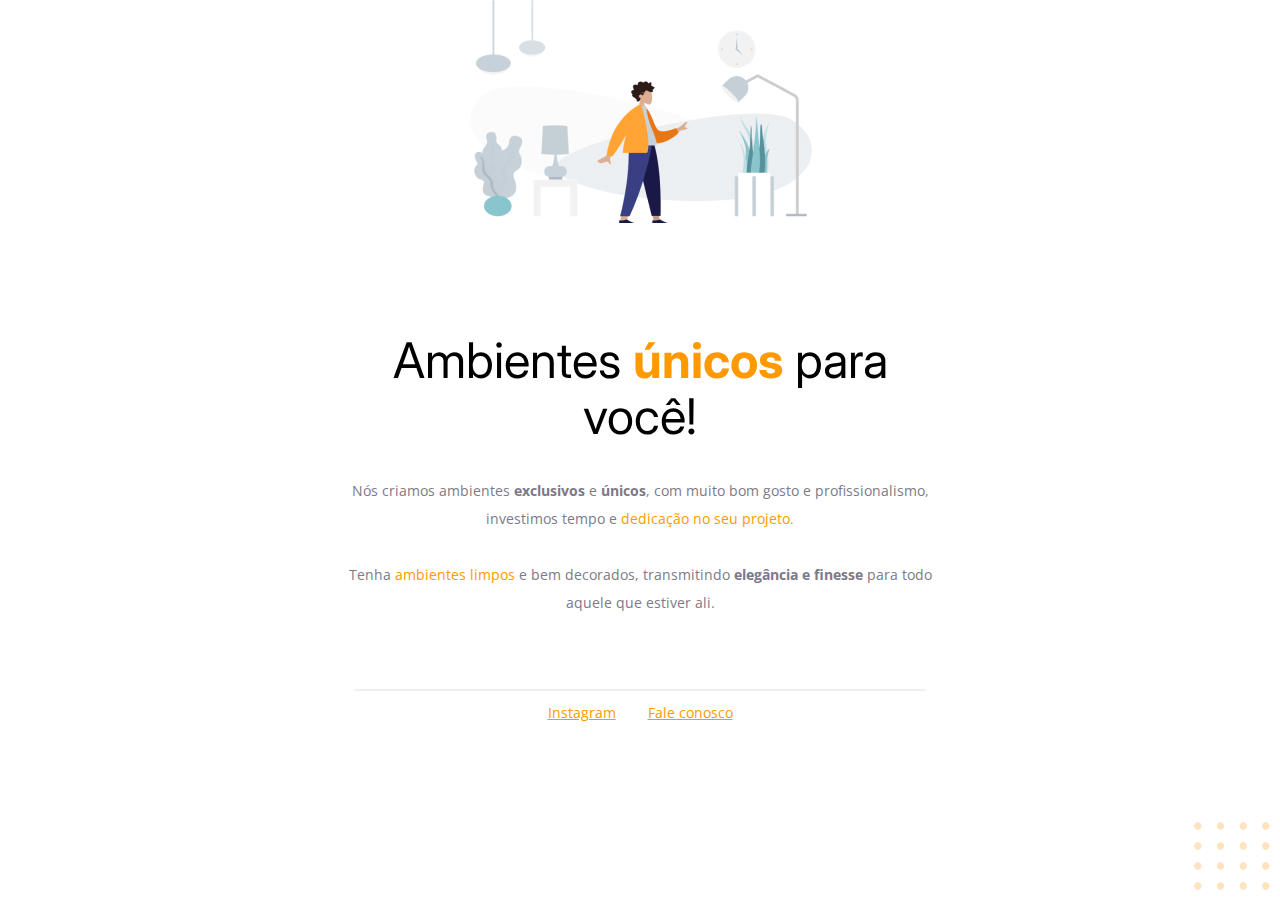
<file: Desafio01/index.html>
<!-- Instrução que define o tipo do documento. -->
<!DOCTYPE html>
<html lang="pt-br">
  <!-- Tag <head> contém as instruções para a página -->
  <head>
    <link rel="preconnect" href="https://fonts.googleapis.com" />
    <link rel="preconnect" href="https://fonts.gstatic.com" crossorigin />
    <meta charset="UTF-8" />
    <meta name="viewport" content="width=device-width, initial-scale=1.0" />
    <title>Móveis customizados</title>

    <link
      href="https://fonts.googleapis.com/css2?family=Inter:wght@400;700&family=Open+Sans:wght@400;700&display=swap"
      rel="stylesheet"
    />

    <link rel="stylesheet" href="style.css" />
  </head>

  <!-- Tag <body> é o corpo do documento, onde tem as informações que serão mostradas. -->
  <body>
    <div id="hero">
      <img
        id="pessoa"
        src="images/img1.jpg"
        alt="Desenho de uma pessoa vestindo uma camisa amarela em uma sala com Móveis"
      />

      <h1>Ambientes <span>únicos</span> para você!</h1>
      <p>
        Nós criamos ambientes <strong>exclusivos</strong> e
        <strong>únicos</strong>, com muito bom gosto e profissionalismo,
        investimos tempo e <span>dedicação no seu projeto.</span>

        <br />
        <br />

        Tenha <span>ambientes limpos</span> e bem decorados, transmitindo
        <strong>elegância e finesse</strong> para todo aquele que estiver ali.
      </p>
    </div>

    <div id="footer">
      <div class="line"></div>
      <a target="_blank" href="https://instagram.com/moveisparavoce"
        >Instagram</a
      >

      <a href="mailto:contato@moveisparavoce.com">Fale conosco</a>
    </div>

    <img
      id="balls"
      src="images/balls.svg"
      alt="Bolinhas alaranjadas no canto inferior direito da tela"
    />
  </body>
</html>
</file>
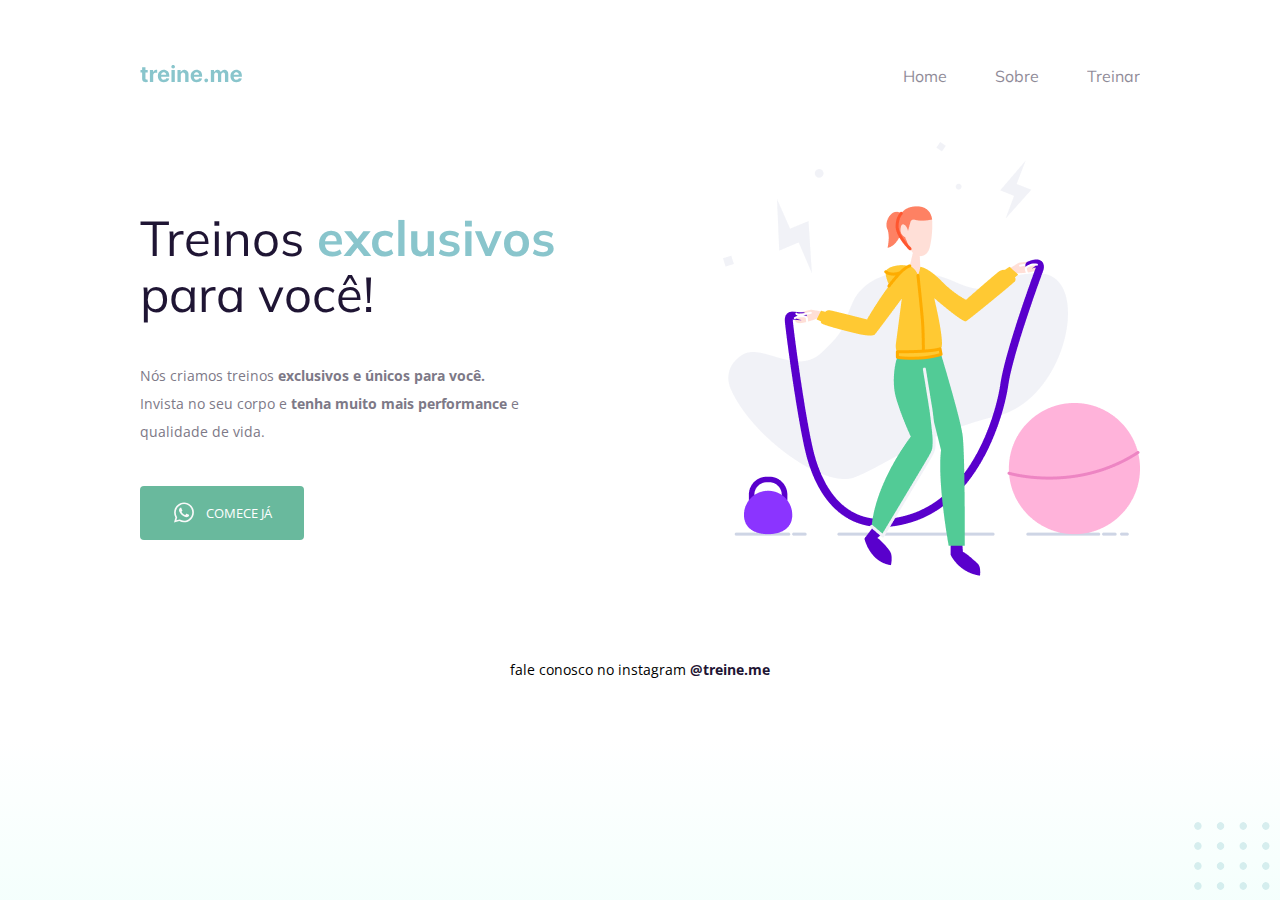
<file: Desafio02/index.html>
<!DOCTYPE html>
<html lang="pt-br">
  <head>
    <link rel="preconnect" href="https://fonts.googleapis.com" />
    <link rel="preconnect" href="https://fonts.gstatic.com" crossorigin />

    <meta charset="UTF-8" />
    <meta name="viewport" content="width=device-width, initial-scale=1.0" />
    <title>Treine me</title>

    <link
      href="https://fonts.googleapis.com/css2?family=Mulish:wght@400;700&family=Open+Sans:wght@400;700&display=swap"
      rel="stylesheet"
    />

    <link rel="stylesheet" href="style.css" />
  </head>
  <body>
    <div class="page">
      <nav>
        <a id="logo" href="#">
          <img src="images/logo.svg" alt="Treine.me" />
        </a>
        <ul>
          <li><a href="#">Home</a></li>
          <li><a href="#">Sobre</a></li>
          <li><a href="#">Treinar</a></li>
        </ul>
      </nav>
      <main>
        <section class="text">
          <h1>Treinos <span>exclusivos</span> para você!</h1>

          <p>
            Nós criamos treinos <strong>exclusivos e únicos para você.</strong>
            <br />
            Invista no seu corpo e
            <strong>tenha muito mais performance</strong> e
            <br />
            qualidade de vida.
          </p>

          <button>
            <img src="images/whats.svg" alt="Ícone do whatsapp" />
            Comece já
          </button>
        </section>

        <img
          src="images/img.png"
          alt="Desenho de uma mulher pulando corda numa academia."
        />
      </main>
      <footer>
        fale conosco no instagram
        <a href="https://instagram.com/treineme" target="_blank">@treine.me</a>
      </footer>
    </div>
    <img
      id="balls"
      src="images/balls.svg"
      alt="Bolinhas decorativas verdes no canto inferior direito da página."
    />
  </body>
</html>
</file>
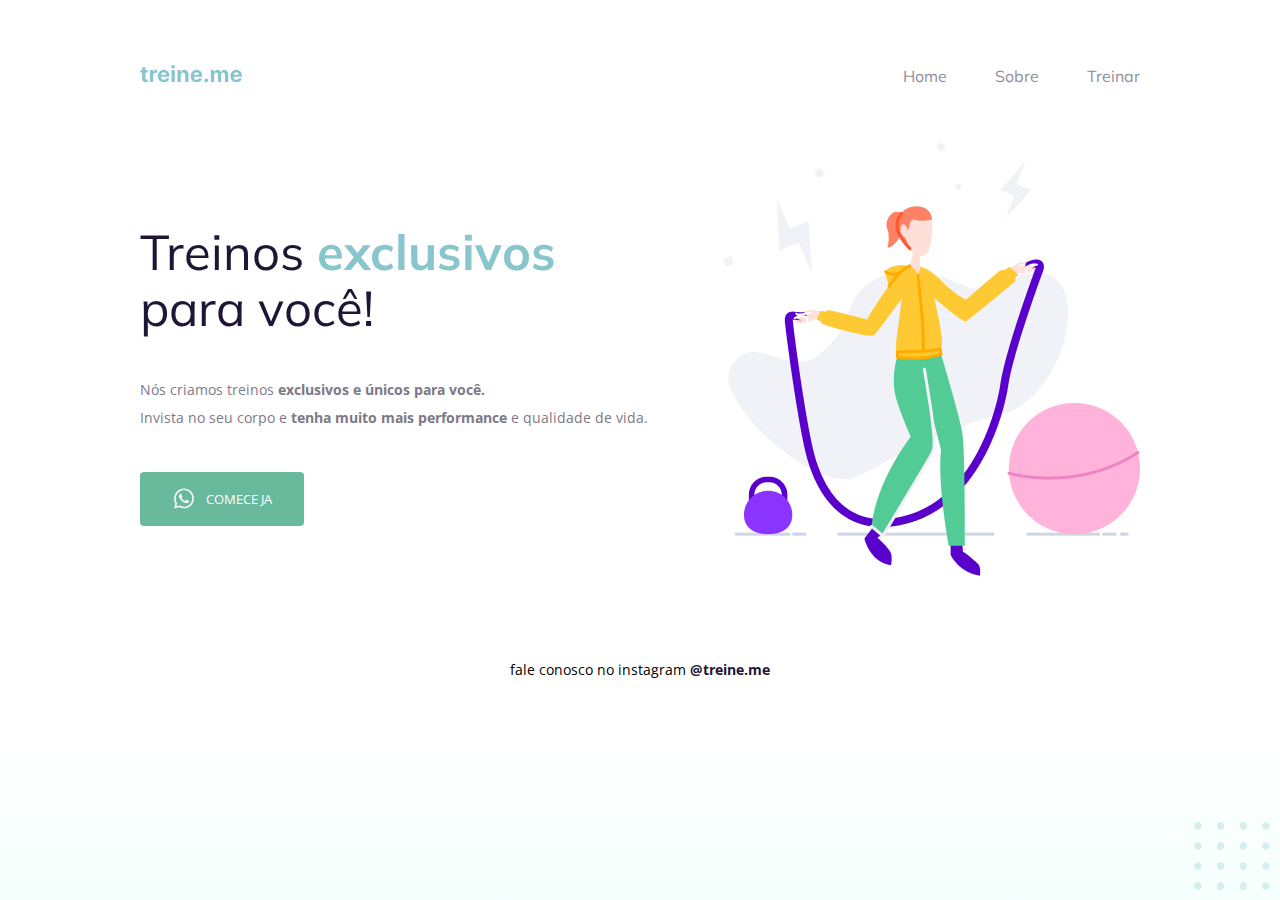
<file: Desafio03/index.html>
<!DOCTYPE html>
<html lang="pt-br">
  <head>
    <link rel="preconnect" href="https://fonts.googleapis.com">
    <link rel="preconnect" href="https://fonts.gstatic.com" crossorigin>

    <meta charset="UTF-8" />
    <meta name="viewport" content="width=device-width, initial-scale=1.0" />
    <title>Treine me</title>

    <link href="https://fonts.googleapis.com/css2?family=Mulish:wght@400;700&family=Open+Sans:wght@400;700&display=swap" rel="stylesheet">

    <link rel="stylesheet" href="style.css">

  </head>
  <body>
    <div class="page">
      
      <nav>
        <a id="logo" href="#">
          <img src="images/logo.svg" alt="Treine.me" />
        </a>
        <ul>
          <li><a href="">Home</a></li>    
          <li><a href="">Sobre</a></li>    
          <li><a href="">Treinar</a></li>    
        </ul>
      </nav>
      
      <main>
        <div>
          <h1>
            Treinos <span>exclusivos</span> para você!
          </h1>
          <p>
            Nós criamos treinos <strong>exclusivos e únicos para você.</strong></br>
            Invista no seu corpo e <strong>tenha muito mais performance</strong> e qualidade de vida.
          </p>          
          <button>
              <img src="images/whats.svg" alt="Ícone do whatsapp">
              Comece ja
          </button>

        </div>
          
          <img src="images/img.png" alt="Desenho de uma mulher pulando corta numa academia.">
      </main>

      <footer>
          fale conosco no instagram <a href="https://instagram.com/treineme" target="_blank">@treine.me</a>
      </footer>
      
    </div>
    <img id="balls" src="images/balls.svg" alt="Bolinhas decorativas verdes no canto inferior direito da página.">
  </body>
</html>
</file>
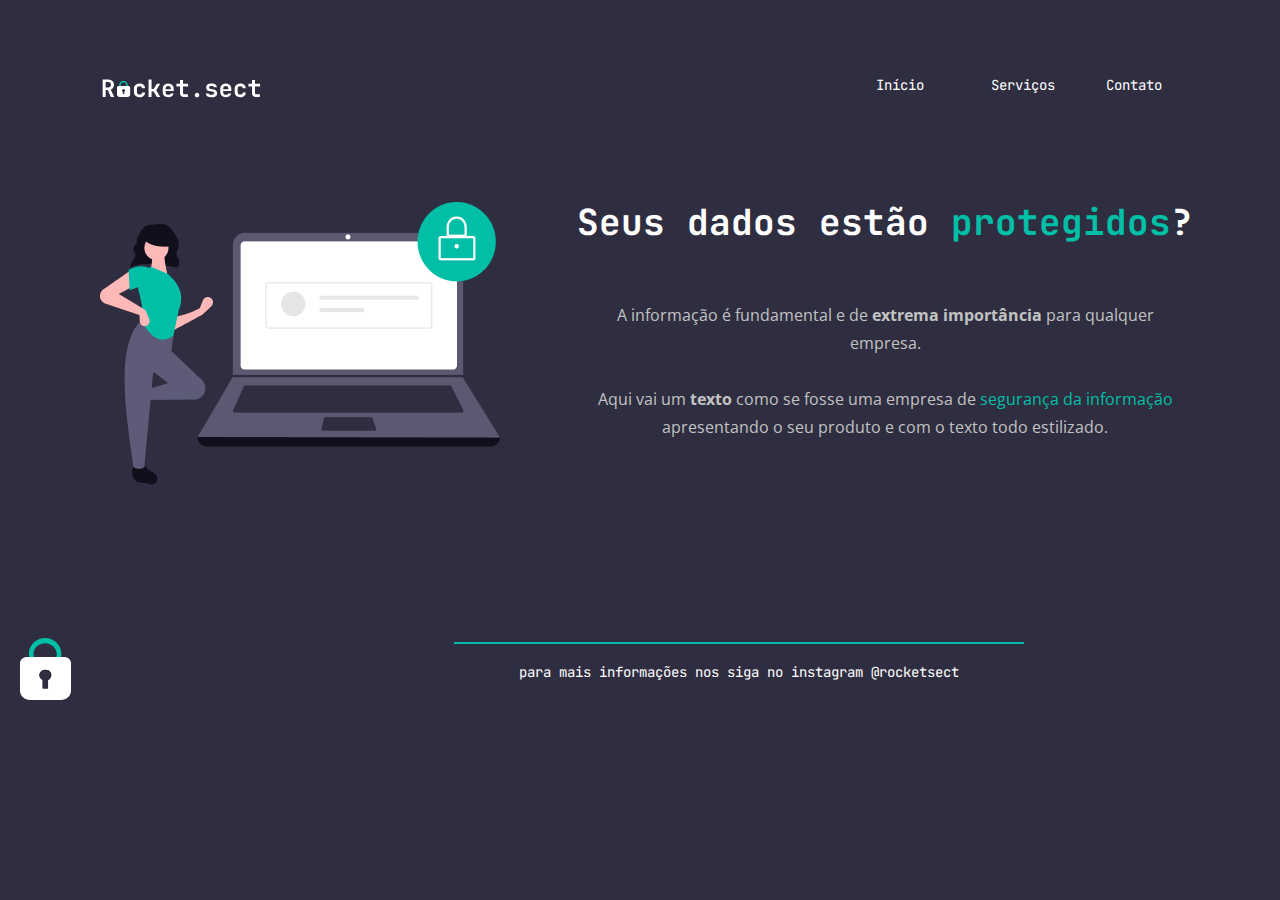
<file: Desafio04/index.html>
<!DOCTYPE html>
<html lang="pt-br">
  <head>
    
    <link rel="preconnect" href="https://fonts.googleapis.com">
    <link rel="preconnect" href="https://fonts.gstatic.com" crossorigin>
    <meta charset="UTF-8" />
    <meta name="viewport" content="width=device-width, initial-scale=1.0" />

    <link rel="stylesheet" href="style.css" />
    <title>Rocket.Sect</title>
    
    <link href="https://fonts.googleapis.com/css2?family=JetBrains+Mono:wght@500&family=Mulish:ital@1&family=Open+Sans:wght@400;700&display=swap" rel="stylesheet">

    <body>
      <div class="page">
        <header>
          <img src="./img/logo.svg" alt="Rocket.Sect" />
          <ul>
            <li><a href="#">Início</a></li>
            <li><a href="#">Serviços</a></li>
            <li><a href="#">Contato</a></li>
          </ul>
        </header>

        <main>
          <img
            src="./img/img1.png"
            alt="Mulher de camisa verde e calça cinza ao lado de um notebook com um cadeado no canto superior direto da tela"
          />
          <section>
            <h1>Seus dados estão <span>protegidos</span>?</h1>
            <p>
              A informação é fundamental e de
              <strong>extrema importância</strong> para qualquer <br/> empresa.
              
              <br/>
              <br/>

              Aqui vai um <strong>texto</strong> como se fosse uma empresa de
              <span>segurança da informação</span> <br/> apresentando o seu produto e
              com o texto todo estilizado.
            </p>
          </section>
        </main>
        <footer>
          <div id="line"></div>
          <p>
            para mais informações nos siga no instagram
            <a href="#">@rocketsect</a>
          </p>
        </footer>
        <img id="cadeado"
          src="./img/cadeado.svg"
          alt="Cadeado verde e cinza no canto inferior esquerdo"
        />
      </div>
      <!--FINAL page-->
  </body>
</html>
</file>
<file: Desafio01/style.css>
body {
  font-family: 'Open Sans', sans-serif;
  /*text-align: end;*/
  text-align: center;
  margin: 0;
}

#hero {
  width: 592px;
  margin: 0 auto 72px;
}

#hero #pessoa {
  margin-bottom: 72px;
}

/*img {
   margin: 100px;
  
}*/

h1 {
  font-family: 'Inter', sans-serif;
  font-size: 49px;
  line-height: 56px;
  font-weight: normal;

  margin-bottom: 32px;
}

h1 span {
  font-weight: bold;
}

span,
a {
  color: #ff9900;
}

p,
#footer {
  color: #7d7987;

  font-size: 14px;
  line-height: 28px;
}

#footer a + a {
  margin-left: 28px;
}

.line {
  width: 568px;
  height: 0px;

  margin: 0 auto 8px;

  border: 1px solid #eceff2;
}

#balls {
  position: fixed;
  bottom: 0px;
  right: 0px;
}
</file>
<file: Desafio02/style.css>
body {
  margin: 0;
  font-family: 'Open Sans', sans-serif;
  background: linear-gradient(
    180deg,
    rgba(227, 255, 248, 0) 82.08%,
    rgba(227, 255, 248, 0.38) 100%
  );
  min-height: 100vh;
}

.page {
  width: 1000px;
  margin: 0 auto;
  padding-top: 65px;
}

nav {
  display: flex;
  justify-content: space-between;
  align-items: center;

  margin-bottom: 55px;
  font-family: 'Mulish', sans-serif;
}

nav ul {
  display: flex;
  list-style: none;
  margin: 0;
  padding: 0;
  gap: 48px;
}

a {
  color: #1f1534;
  text-decoration: none;
}

ul li a {
  opacity: 0.5;
}

ul li a:hover {
  font-weight: 700;
  opacity: 1;
}

h1,
ul {
  font-family: 'Mulish', sans-serif;
}

h1 {
  font-size: 49px;
  line-height: 56px;
  color: #1f1534;

  font-weight: 400;

  width: 490px;
}

h1 span {
  color: #89c5cc;
  font-weight: 700;
}

main {
  display: flex;
  align-items: center;
  justify-content: space-between;
}

section p {
  font-size: 14px;
  line-height: 28px;
  color: #7d7987;

  margin: 40px 0;
}

button {
  color: white;
  text-transform: uppercase;
  font-family: 'Open Sans', sans-serif;
  background: #69b99d;
  border: 0;

  border-radius: 4px;
  padding: 14px 32px 15px;

  display: flex;
  justify-content: center;
  align-items: center;
  gap: 10px;

  cursor: pointer;
}

button:hover {
  background: #4ea788;
}

footer {
  font-size: 14px;
  line-height: 28px;

  text-align: center;

  margin-top: 80px;
}

footer a {
  font-weight: 700;
}

#balls {
  position: fixed;
  bottom: 0;
  right: 0;
}
</file>
<file: Desafio03/style.css>
body {
  margin: 0;

  font-family: 'Open Sans', sans-serif;

  background: linear-gradient(
    180deg,
    rgb(227, 255, 248, 0) 82.08%,
    rgb(227, 255, 248, 0.38) 100%
  );

  min-height: 100vh;
}

.page {
  width: 1000px;
  margin: 0 auto;
  padding-top: 65px;
}

nav {
  display: flex;
  justify-content: space-between;
  align-items: center;

  margin-bottom: 55px;
}

ul {
  display: flex;
  gap: 48px;
  list-style: none;
  margin: 0;
  padding: 0;
}

a {
  color: #1f1534;
  text-decoration: none;
}

nav ul a {
  opacity: 0.5;
}

nav ul a:hover {
  font-weight: bold;
  opacity: 1;
}

nav,
h1 {
  font-family: 'Mulish', sans-serif;
}

main {
  display: flex;
  align-items: center;
  justify-content: space-between;
}

h1 {
  font-size: 49px;
  line-height: 56px;
  color: #1f1534;

  font-weight: normal;

  width: 490px;
}

h1 span {
  color: #89c5cc;
  font-weight: bold;
}

p {
  font-size: 14px;
  line-height: 28px;
  color: #7d7987;

  margin: 40px 0;
}

button {
  color: white;
  text-transform: uppercase;
  font-family: 'Open Sans', sans-serif;

  background: #69b99d;
  border: 0;
  padding: 14px 32px 15px;

  display: flex;
  align-items: center;
  justify-content: center;
  gap: 10px;

  border-radius: 4px;

  cursor: pointer;
}

footer {
  font-size: 14px;
  line-height: 28px;

  text-align: center;

  margin-top: 80px;
}

footer a {
  font-weight: bold;
}

#balls {
  position: fixed;
  bottom: 0;
  right: 0;
}
</file>
<file: Desafio04/style.css>
:root {
  --background: #2f2e41;
  --green: #00bfa6;
  --grey: #c2c2c2;
  --white: #ffffff;
}

body {
  background: var(--background);
  margin: 0;
  padding: 0;
}

.page {
  width: 1280px;
  height: 720px;
  margin: auto;
  padding: 71px 98px 101px 99px;
  left: 0px;
  top: 0px;
}

header {
  width: 1083px;
  height: 30px;
  padding-bottom: 101px;
  display: flex;
  justify-content: space-between;
  align-items: center;
}

header ul {
  display: flex;
  gap: 64px;
  width: 306px;
}
header li {
  display: inline;
  font-size: 14px;

  width: 51px;
  height: 30.05px;

  font-family: 'JetBrains Mono';
  font-size: 14px;
  line-height: 28px;
}

a {
  color: var(--white);
  text-decoration: none;
}

span {
  color: var(--green);
}

main {
  display: flex;
  padding-bottom: 157px;
  width: 1280px;
  /* height: 720px; */
}
main img {
  padding-right: 77px;
}

section h1 {
  color: var(--white);
  font-family: 'JetBrains Mono';
  margin-top: 0;
  font-size: 36px;
  line-height: 40px;
  text-align: center;
}
section p {
  color: var(--grey);
  font-family: 'Open Sans';
  font-size: 16px;
  line-height: 28px;
  text-align: center;
  margin-top: 59px;
}

footer p {
  color: var(--white);
  font-family: 'JetBrains Mono';
  font-size: 14px;
  line-height: 28px;
  text-align: center;
}

#line {
  width: 568px;
  height: 0;

  margin: 0 auto 8px;
  border: 1px solid var(--green);
}

#cadeado {
  position: fixed;
  /*bottom: 0;
  left: 20px;
*/
  width: 51px;
  height: 62px;
  left: 20px;
  top: 638px;
}
</file>
